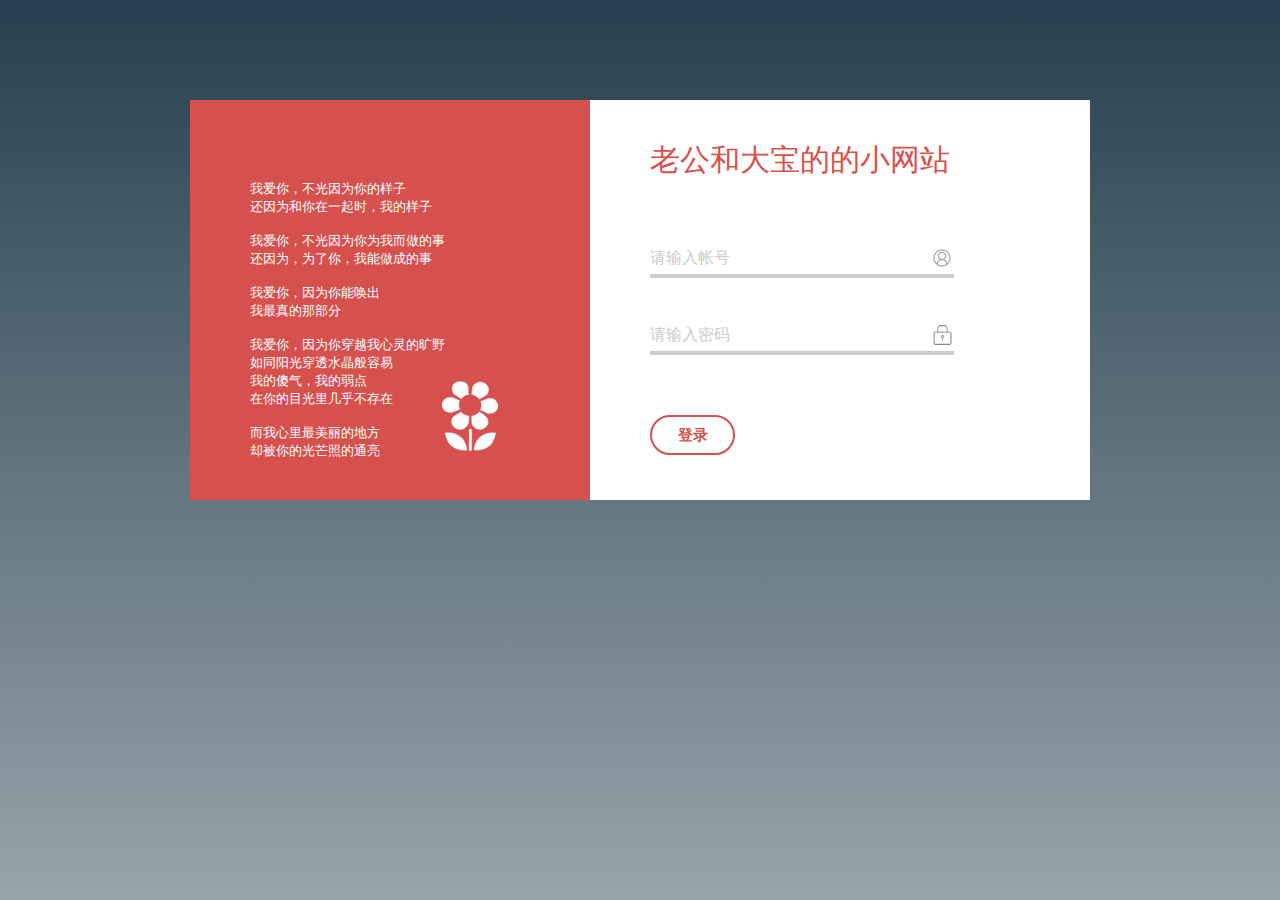
<file: index.html>
<!DOCTYPE html>
<html>
<head>
<meta charset="UTF-8">
<title>登录</title>
<link rel="stylesheet" href="css/enter.css"/>
<script src="js/enter.js"></script>
</head>
<body>
	<div class="logo"></div>
	<div class="center">
		<div class="left">
			<div class="l1">
				
			</div>
			<div class="l2">
				<p>我爱你，不光因为你的样子</p>
				<p>还因为和你在一起时，我的样子</p>
				<br/>
				<p>我爱你，不光因为你为我而做的事</p>
				<p>还因为，为了你，我能做成的事</p>
				<br/>
				<p>我爱你，因为你能唤出</p>
				<p>我最真的那部分</p>
				<br/>
				<p>我爱你，因为你穿越我心灵的旷野</p>
				<p>如同阳光穿透水晶般容易</p>
				<p>我的傻气，我的弱点</p>
				<p>在你的目光里几乎不存在</p>
				<br/>
				<p>而我心里最美丽的地方</p>
				<p>却被你的光芒照的通亮</p>
			</div>
			<div id="niu">
				<img src="img/hua01.png" id="niu"/>
 			</div>
			
		</div>
		<div class="right">
			<form >
				<p id="p1">老公和大宝的的小网站</p>
				<p id="p2">
					<input type="text" id="code" value="请输入帐号" onfocus="f1();" onblur="f2();"/>
					<img src="img/t01.png" id="i1">
				</p>
					<hr class="hr1" />
				
				<p id="p3">
					<input type="text" id="pwd" value="请输入密码" onfocus="f3();" onblur="f4();"/>
					<img src="img/t02.png" id="i2">
				</p>	
					<hr class="hr1"/>
				<p id="p4">
					<input type="button" value="登录" id="sub" onclick="javascript:jump();">
				</p>
			</form>
			
		</div>
	</div>
</body>
</html>
</file>
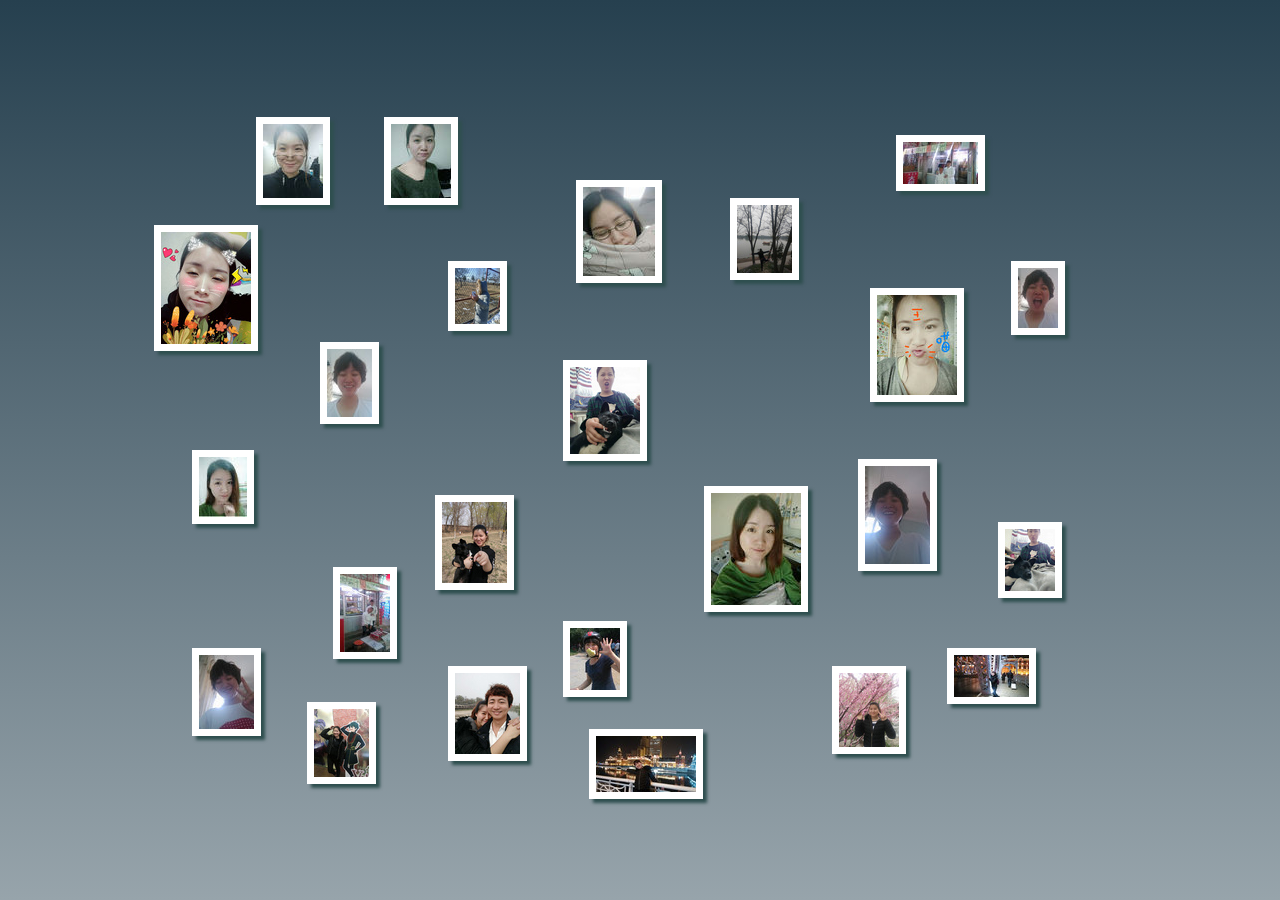
<file: enter.html>
<!DOCTYPE html>
<html>
<head>
<meta charset="UTF-8">
<title>宝宝情人节快乐</title>
<link rel="stylesheet" href="css/index.css"/>
<script src="js/index.js"></script>
</head>
<body>
	<div class="photo_min">
		<img src = "img/01.jpg" onclick = "return f1(this.id);" id="i01" class="min"/>
		<img src = "img/02.jpg" onclick = "return f1(this.id);" id="i02" class="min"/>
		<img src = "img/03.jpg" onclick = "return f1(this.id);" id="i03" class="min"/>
		<img src = "img/04.jpg" onclick = "return f1(this.id);" id="i04" class="min"/>
		<img src = "img/05.jpg" onclick = "return f1(this.id);" id="i05" class="min"/>
		<img src = "img/06.jpg" onclick = "return f1(this.id);" id="i06" class="min"/>
		<img src = "img/07.jpg" onclick = "return f1(this.id);" id="i07" class="min"/>
		<img src = "img/08.jpg" onclick = "return f1(this.id);" id="i08" class="min"/>
		<img src = "img/09.jpg" onclick = "return f1(this.id);" id="i09" class="min"/>
		<img src = "img/10.jpg" onclick = "return f1(this.id);" id="i10" class="min"/>
		<img src = "img/11.jpg" onclick = "return f1(this.id);" id="i11" class="min"/>
		<img src = "img/12.jpg" onclick = "return f1(this.id);" id="i12" class="min"/>
		<img src = "img/13.jpg" onclick = "return f1(this.id);" id="i13" class="min"/>
		<img src = "img/14.jpg" onclick = "return f1(this.id);" id="i14" class="min"/>
		<img src = "img/15.jpg" onclick = "return f1(this.id);" id="i15" class="min"/>
		<img src = "img/16.jpg" onclick = "return f1(this.id);" id="i16" class="min"/>
		<img src = "img/17.jpg" onclick = "return f1(this.id);" id="i17" class="min"/>
		<img src = "img/18.jpg" onclick = "return f1(this.id);" id="i18" class="min"/>
		<img src = "img/19.jpg" onclick = "return f1(this.id);" id="i19" class="min"/>
		<img src = "img/20.jpg" onclick = "return f1(this.id);" id="i20" class="min"/>
		<img src = "img/21.jpg" onclick = "return f1(this.id);" id="i21" class="min"/>
		<img src = "img/22.jpg" onclick = "return f1(this.id);" id="i22" class="min"/>
		<img src = "img/23.jpg" onclick = "return f1(this.id);" id="i23" class="min"/>
		<img src = "img/24.jpg" onclick = "return f1(this.id);" id="i24" class="min"/>
	</div>
	
	<div id="j01" class="photo">
		<img src="img/011.jpg" id="i011" class="max">
		<img src="img/close.png" onclick = "f2();" class="close">
	</div>
	<div id="j02" class="photo" >
		<img src="img/021.jpg" id="i021" class="max">
		<img src="img/close.png" onclick = "f2();" class="close">
	</div>
	<div id="j03" class="photo" >
		<img src="img/031.jpg" id="i031" class="max">
		<img src="img/close.png" onclick = "f2();" class="close">
	</div>
	<div id="j04" class="photo" >
		<img src="img/041.jpg" id="i041" class="max">
		<img src="img/close.png" onclick = "f2();" class="close">
	</div>
	<div id="j05" class="photo" >
		<img src="img/051.jpg" id="i051" class="max">
		<img src="img/close.png" onclick = "f2();" class="close">
	</div>
	<div id="j06" class="photo" >
		<img src="img/061.jpg" id="i061" class="max">
		<img src="img/close.png" onclick = "f2();" class="close">
	</div>
	<div id="j07" class="photo" >
		<img src="img/071.jpg" id="i071" class="max">
		<img src="img/close.png" onclick = "f2();" class="close">
	</div>
	<div id="j08" class="photo" >
		<img src="img/081.jpg" id="i081" class="max">
		<img src="img/close.png" onclick = "f2();" class="close">
	</div>
	<div id="j09" class="photo" >
		<img src="img/091.jpg" id="i091" class="max">
		<img src="img/close.png" onclick = "f2();" class="close">
	</div>
	<div id="j10" class="photo" >
		<img src="img/101.jpg" id="i101" class="max">
		<img src="img/close.png" onclick = "f2();" class="close">
	</div>
	<div id="j11" class="photo">
		<img src="img/111.jpg" id="i111" class="max">
		<img src="img/close.png" onclick = "f2();" class="close">
	</div>
	<div id="j12" class="photo">
		<img src="img/121.jpg" id="i121" class="max">
		<img src="img/close.png" onclick = "f2();" class="close">
	</div>
	<div id="j13" class="photo">
		<img src="img/131.jpg" id="i131" class="max">
		<img src="img/close.png" onclick = "f2();" class="close">
	</div>
	<div id="j14" class="photo">
		<img src="img/141.jpg" id="i141" class="max">
		<img src="img/close.png" onclick = "f2();" class="close">
	</div>
	<div id="j15" class="photo">
		<img src="img/151.jpg" id="i151" class="max">
		<img src="img/close.png" onclick = "f2();" class="close">
	</div>
	<div id="j16" class="photo">
		<img src="img/161.jpg" id="i161" class="max">
		<img src="img/close.png" onclick = "f2();" class="close">
	</div>
	<div id="j17" class="photo">
		<img src="img/171.jpg" id="i171" class="max">
		<img src="img/close.png" onclick = "f2();" class="close">
	</div>
	<div id="j18" class="photo">
		<img src="img/181.jpg" id="i181" class="max">
		<img src="img/close.png" onclick = "f2();" class="close">
	</div>
	<div id="j19" class="photo">
		<img src="img/191.jpg" id="i191" class="max">
		<img src="img/close.png" onclick = "f2();" class="close">
	</div>
	<div id="j20" class="photo">
		<img src="img/201.jpg" id="i201" class="max">
		<img src="img/close.png" onclick = "f2();" class="close">
	</div>
	<div id="j21" class="photo">
		<img src="img/211.jpg" id="i211" class="max">
		<img src="img/close.png" onclick = "f2();" class="close">
	</div>
	<div id="j22" class="photo">
		<img src="img/221.jpg" id="i221" class="max">
		<img src="img/close.png" onclick = "f2();" class="close">
	</div>
	<div id="j23" class="photo">
		<img src="img/231.jpg" id="i231" class="max">
		<img src="img/close.png" onclick = "f2();" class="close">
	</div>
	<div id="j24" class="photo">
		<img src="img/241.jpg" id="i241" class="max">
		<img src="img/close.png" onclick = "f2();" class="close">
	</div>
	
	<div id="fade" class="bg_overlay"></div>
	
</body>
</html>
</file>
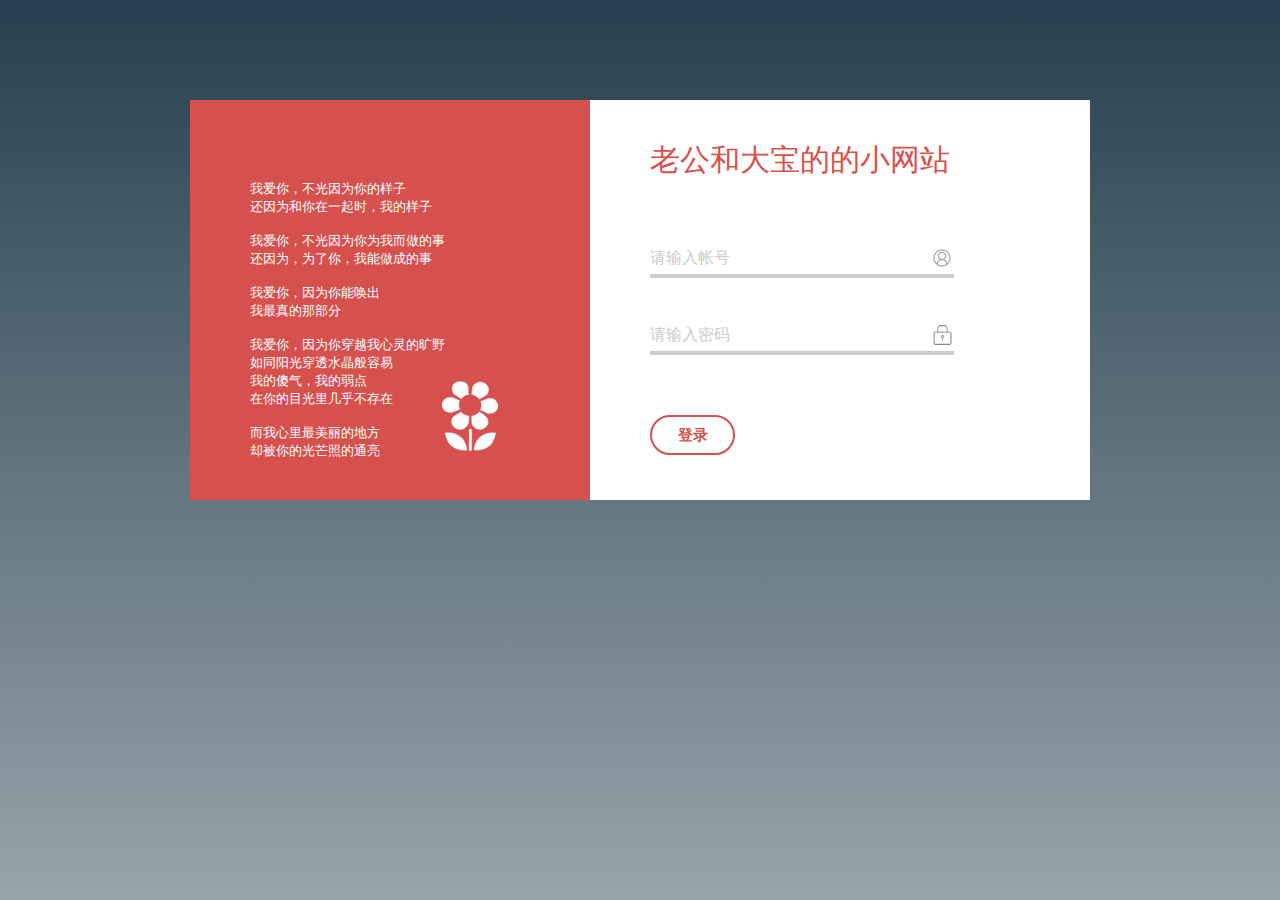
<file: login.html>
<!DOCTYPE html>
<html>
<head>
<meta charset="UTF-8">
<title>登录</title>
<link rel="stylesheet" href="css/enter.css"/>
<script src="js/enter.js"></script>
</head>
<body>
	<div class="logo"></div>
	<div class="center">
		<div class="left">
			<div class="l1">
				
			</div>
			<div class="l2">
				<p>我爱你，不光因为你的样子</p>
				<p>还因为和你在一起时，我的样子</p>
				<br/>
				<p>我爱你，不光因为你为我而做的事</p>
				<p>还因为，为了你，我能做成的事</p>
				<br/>
				<p>我爱你，因为你能唤出</p>
				<p>我最真的那部分</p>
				<br/>
				<p>我爱你，因为你穿越我心灵的旷野</p>
				<p>如同阳光穿透水晶般容易</p>
				<p>我的傻气，我的弱点</p>
				<p>在你的目光里几乎不存在</p>
				<br/>
				<p>而我心里最美丽的地方</p>
				<p>却被你的光芒照的通亮</p>
			</div>
			<div id="niu">
				<img src="img/hua01.png" id="niu"/>
 			</div>
			
		</div>
		<div class="right">
			<form >
				<p id="p1">老公和大宝的的小网站</p>
				<p id="p2">
					<input type="text" id="code" value="请输入帐号" onfocus="f1();" onblur="f2();"/>
					<img src="img/t01.png" id="i1">
				</p>
					<hr class="hr1" />
				
				<p id="p3">
					<input type="text" id="pwd" value="请输入密码" onfocus="f3();" onblur="f4();"/>
					<img src="img/t02.png" id="i2">
				</p>	
					<hr class="hr1"/>
				<p id="p4">
					<input type="button" value="登录" id="sub" onclick="jump();">
				</p>
			</form>
			
		</div>
	</div>
</body>
</html>
</file>
<file: css/enter.css>
*{
	padding:0;margin:0;
	/*�߾��ʼֵΪ0*/
	
}
html,body{
	height:100%;
	width:100%;
	overflow:hidden;
	
	/*��ҳ����ɫ*/
	/*background-color:#26404F;*/
	
}
body{
	background:linear-gradient(to bottom,#26404F,#97A4AB) ;
}
.logo{
	/*�������ϲ���100����*/
	height:100px;
}
.center{
	/*�����������Ĵ�С��λ��*/
	width:900px;
	height:400px;
	background-color:#FFF;
	margin:0 auto;
	
}
.left{
	/*���������Ĵ�С��λ��*/
	width:400px;
	height:400px;
	background-color:#D6504E;
	
	float:left;
	position:relative;
}
.right{
	/*�������Ҳ�Ĵ�С��λ��*/
	width:500px;
	height:400px;
	float:left;
}
/*��������*/
.left p{
	/*�������*/
	color:#FFF;
	/*text-align:center;*/
}

.l1{
	
}
.l2{
	margin-top:80px;
	margin-left:60px;
	font-size:13px;
}

#niu{
	margin-right:;
	margin-bottom;
	width:80px;
	height:80px;
	position:absolute;
	right:40px;
	bottom:22px;
}
form{
	/*�Ҳ����*/
	margin-left:60px;
	margin-top:40px;
}
#p1{
	color:#DC504B;
	font-size:30px;
	/*font-weight:bold;*/
}
#p2{
	margin-top:60px;
	position:relative;
	width:300px;
}
#p3{
	margin-top:40px;
	position:relative;
	width:300px;
}
#p4{
	margin-top:60px;
	
		
}
#code,#pwd{
	border:0;
	color:#CCC;
	outline:none;
	line-height:33px;
	font-size:16px;
}
#code1,#pwd1{
	border:0;
	color:#D6504E;
	outline:none;
	line-height:30px;
	font-size:16px;
}
#i1,#i2{
	position:absolute;
	top:50%;
	transform:translateY(-50%);
	margin-left:75px;
}
.hr1{
	border:2px solid #ccc;
	width:300px;
}
#sub{
	background-color:#FFF;
	color:#D6504E;
	font-weight:bold;
	font-size:15px;
	border:2px solid #D6504E ;
	height:40px;
	width:85px;
	border-radius:30px;
	outline:none;
}
#sub:hover{
	box-shadow:1px 1px 1px #2F4F4F;
	cursor:pointer;
}
</file>
<file: css/index.css>
*{padding:0; margin:0;  }
html,body{
	height:100%;
	width:100%;
	overflow:hidden;
}
body{
	background:linear-gradient(to bottom,#26404F,#97A4AB);
}
/*СͼƬ������*/
.photo_min{
	height:100%;
	width:100%;
	position:relative;
}
.min{
	border:7px white solid;
	box-shadow:4px 4px 3px #2F4F4F;
	position:absolute;
}
.min:hover{
	cursor:pointer;
	box-shadow:#2F4F4F 0px 8px 10px;
}
#i01{
	top:50%;
	left:15%;
}
#i02{
	top:13%;
	left:20%;
}
#i03{
	top:54%;
	left:55%;
}
#i04{
	top:13%;
	left:30%;
}
#i05{
	top:20%;
	left:45%;
}
#i06{
	top:25%;
	left:12%;
}

#i07{
	top:40%;
	left:44%;
}
#i08{
	top:58%;
	left:78%;
}
#i09{
	top:74%;
	left:65%;
}
#i10{
	top:22%;
	left:57%;
}
#i11{
	top:74%;
	left:35%;
}
#i12{
	top:55%;
	left:34%;
}
#i13{
	top:78%;
	left:24%;
}
#i14{
	top:32%;
	left:68%;
}
#i15{
	top:29%;
	left:35%;
}
#i16{
	top:15%;
	left:70%;
}
#i17{
	top:63%;
	left:26%;
}
#i18{
	top:72%;
	left:74%;
}
#i19{
	top:81%;
	left:46%;
}
#i20{
	top:69%;
	left:44%;
}
#i21{
	top:72%;
	left:15%;
}
#i22{
	top:38%;
	left:25%;
}
#i23{
	top:29%;
	left:79%;
}
#i24{
	top:51%;
	left:67%;
}

/*��ͼƬ������*/
.photo{
	display:none;
	position:absolute;
	top:0;
	left:0;
	width:100%;
	height:100%;
	/*padding:20px;*/
	z-index:1002;
	overflow:auto;
}
.bg_overlay{
	display: none; 
    position: absolute; 
    top: 0%; 
    left: 0%; 
    width: 100%; 
    height: 100%; 
    background-color: #26404F; 
    z-index:1001; 
    -moz-opacity: 0.8; 
    opacity:.80; 
    filter: alpha(opacity=88) ;
}
.max{
	margin:5% auto;
	display:block;
	border:15px solid white;
	box-shadow:8px 8px 5px #292929;
}
.close{
	position:absolute;
	top:0px;
	right:0px;
	width:60px;
	height:60px;
}
.close:hover{
	cursor:pointer;
	
}
</file>
